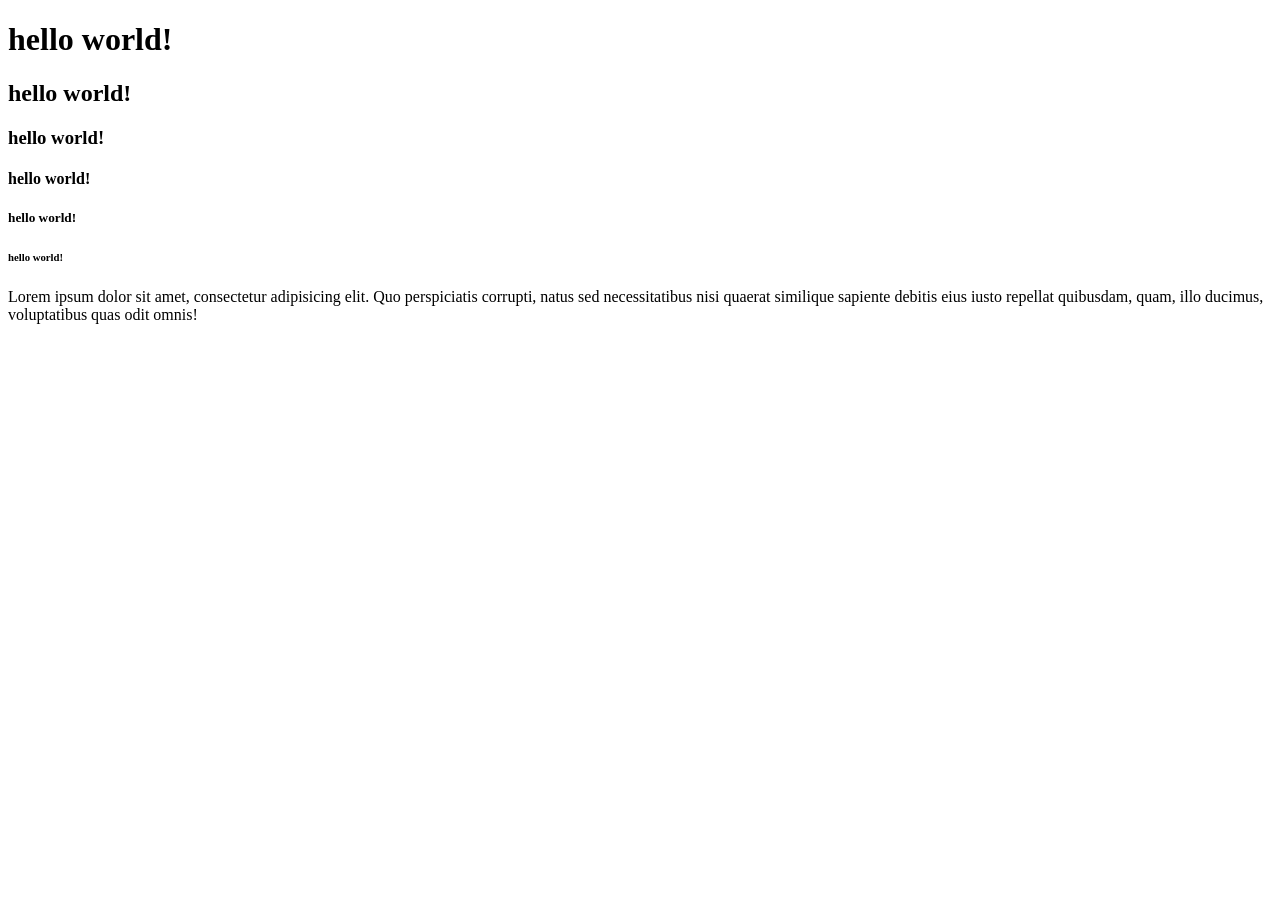
<file: 1/index.html>
<!DOCTYPE html>
<html lang="en">

  <head>
    <meta charset="utf-8"/>
    <title>Первая страница</title>
  </head>

  <body>
    <title>Первая страница</title>

    <h1> hello world! </h1>
    <h2> hello world! </h2>
    <h3> hello world! </h3>
    <h4> hello world! </h4>
    <h5> hello world! </h5>
    <h6> hello world! </h6>
    <p>Lorem ipsum dolor sit amet, consectetur adipisicing elit. Quo perspiciatis corrupti, natus sed necessitatibus nisi quaerat similique sapiente debitis eius iusto repellat quibusdam, quam, illo ducimus, voluptatibus quas odit omnis!</p>
  </body>
</html>
</file>
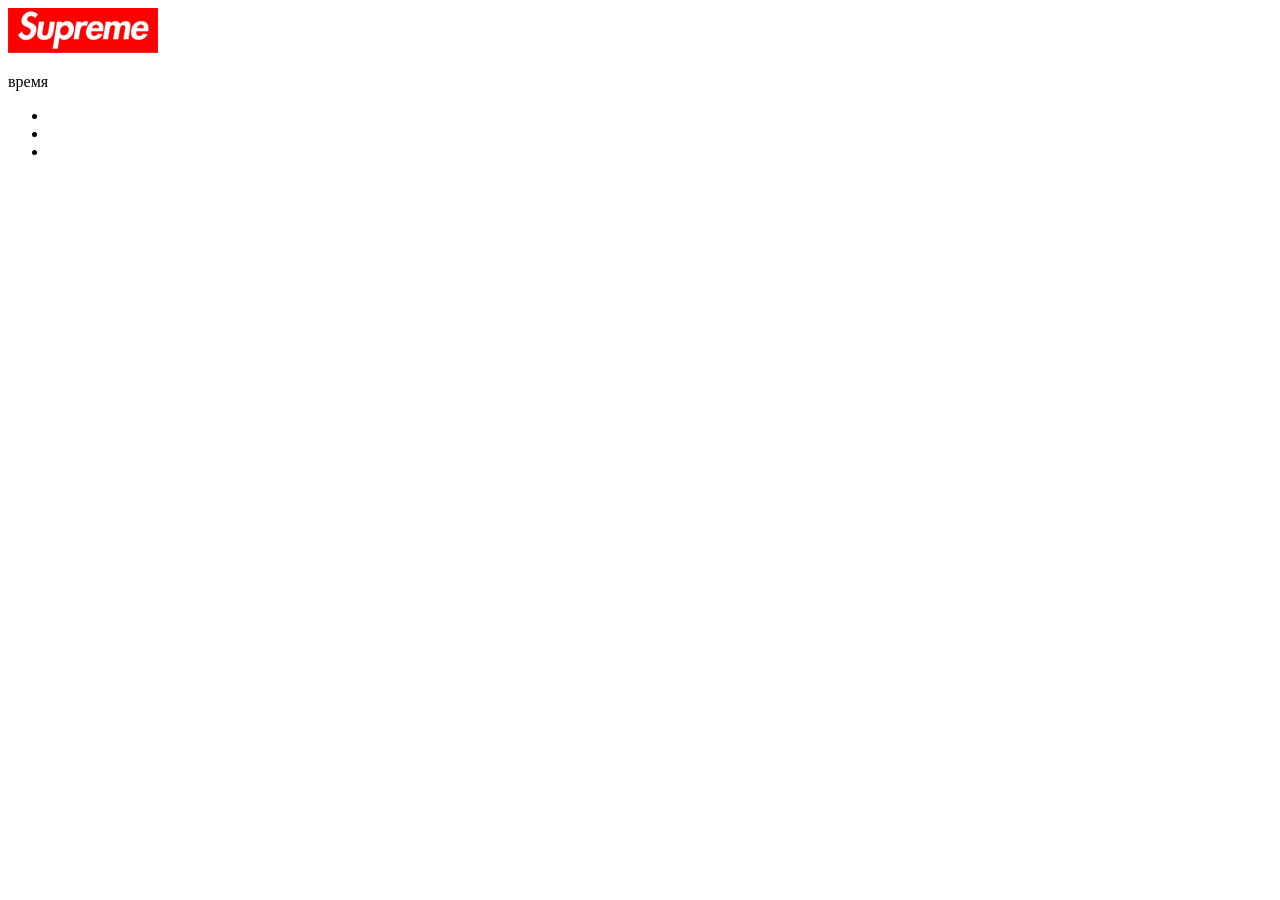
<file: 1/supreme/index.html>
<!DOCTYPE html>
<html lang="en">
<head>
  <meta charset="UTF-8">
  <meta name="viewport" content="width=device-width, initial-scale=1.0">
  <meta http-equiv="X-UA-Compatible" content="ie=edge">
  <title>Document</title>
</head>
<body>

<img src="logo.png" alt="">
<p>время</p>
<ul>
  <li></li>
  <li></li>
  <li></li>
</ul>

</body>
</html>
</file>
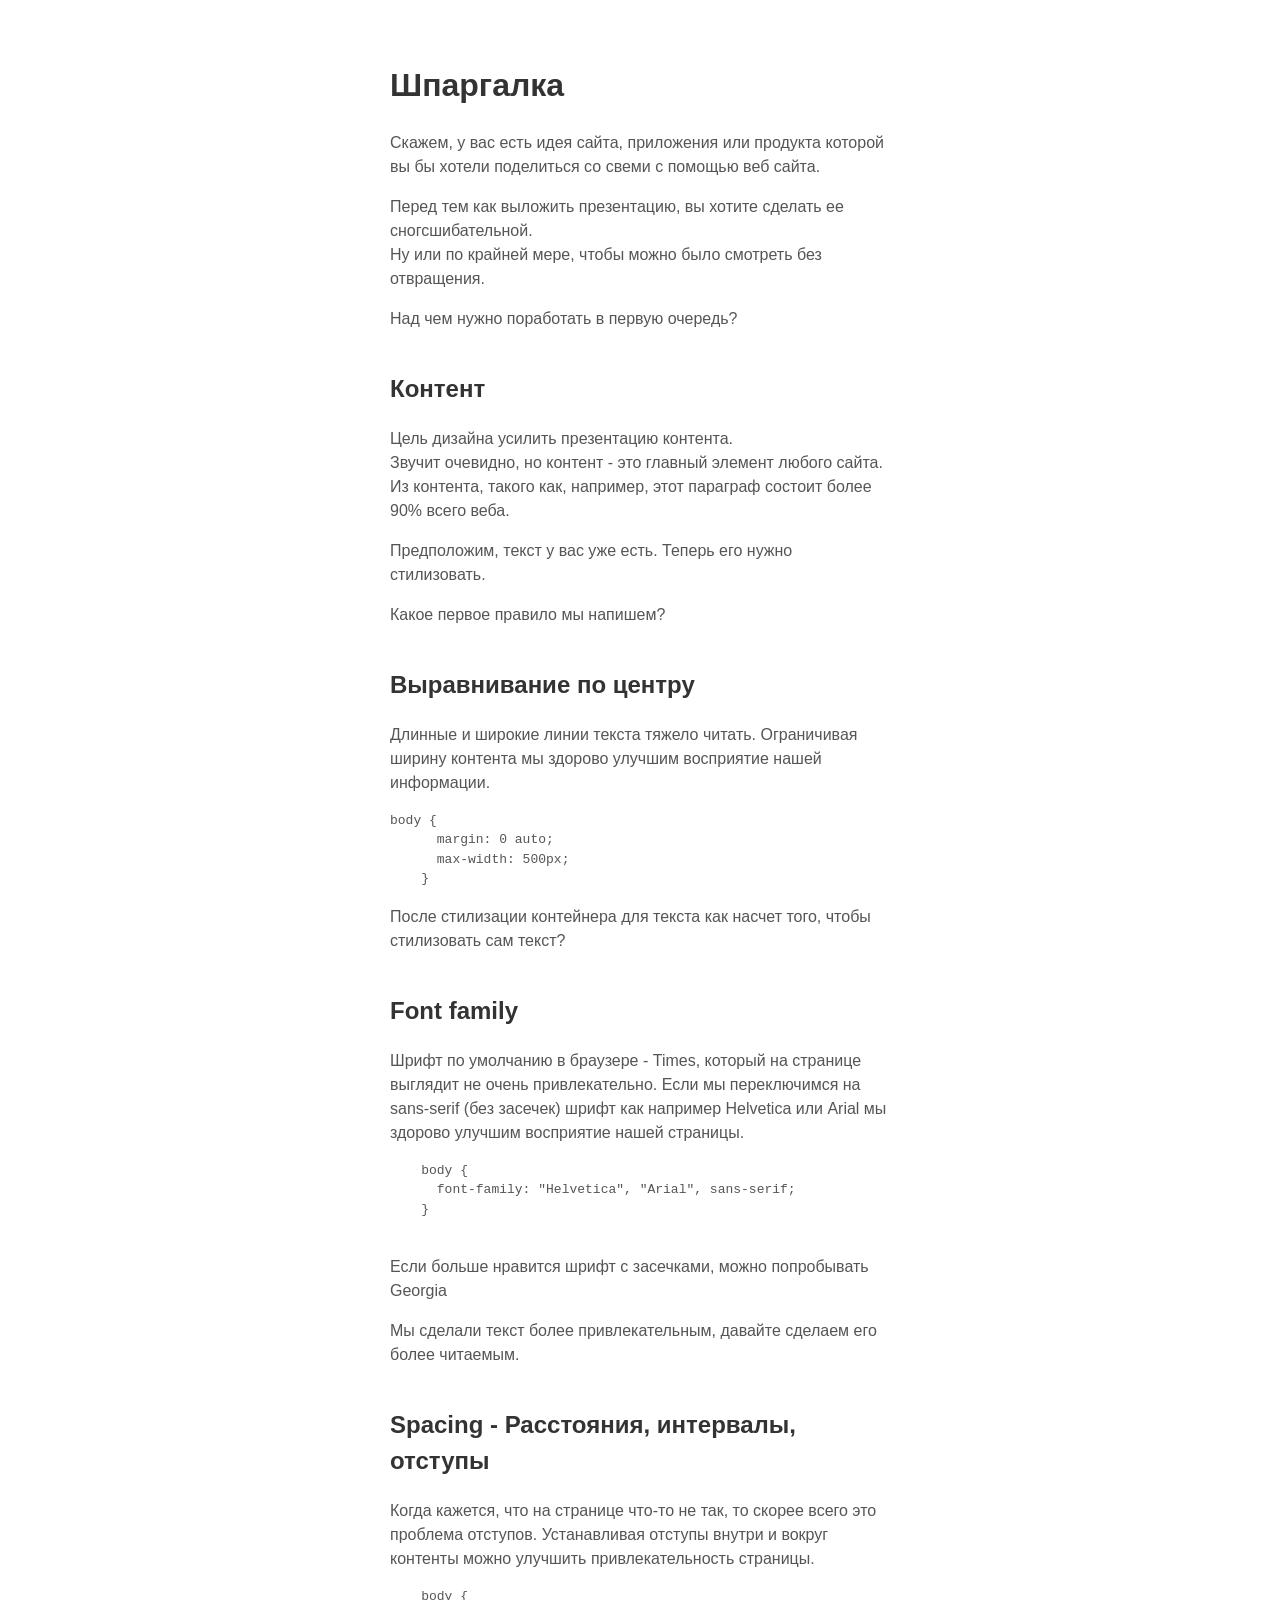
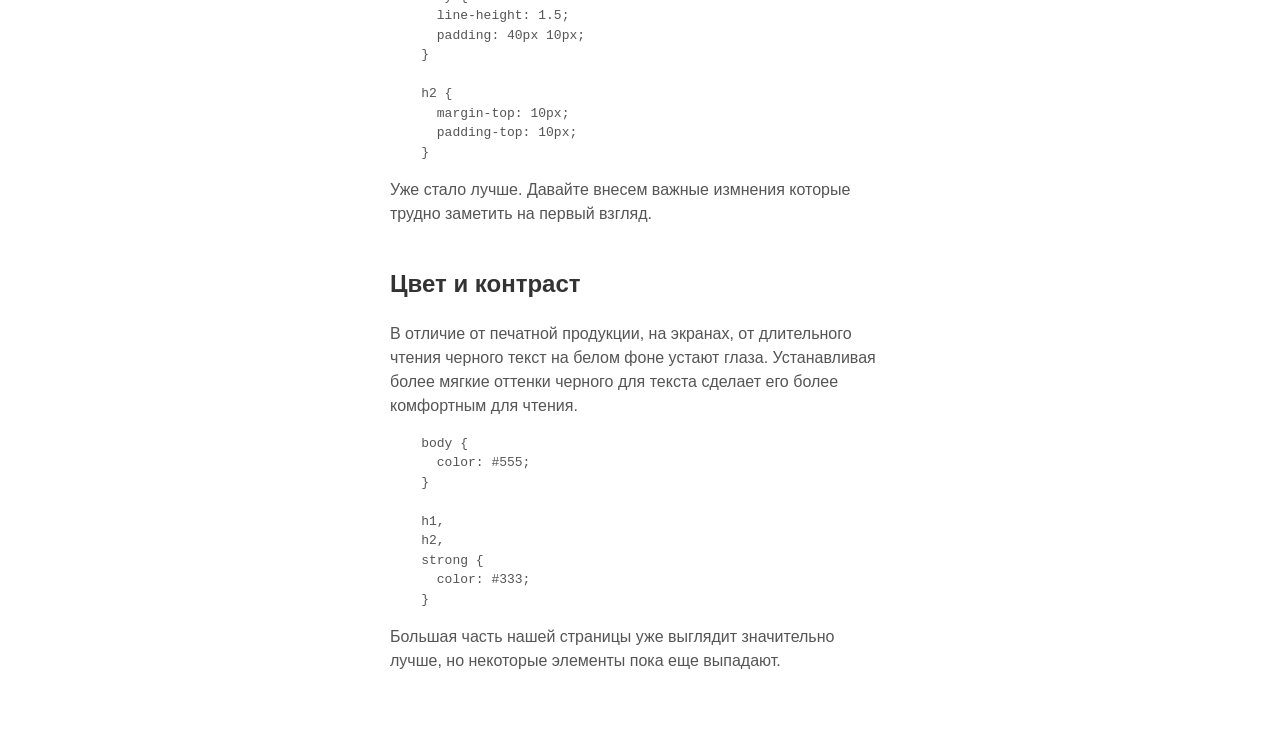
<file: 2/cheatsheet/index.html>
<!DOCTYPE html>
<html lang="en">
<head>
  <meta charset="UTF-8">
  <meta name="viewport" content="width=device-width, initial-scale=1.0">
  <meta http-equiv="X-UA-Compatible" content="ie=edge">
  <title>Document</title>
  <link rel="stylesheet" href="style.css">
  <link rel="stylesheet" href="http://meyerweb.com/eric/tools/css/reset/reset.css">
</head>
<body>
  <h1>Шпаргалка</h1>
  <div class="first">
    <p>Скажем, у вас есть идея сайта, приложения или продукта которой вы бы хотели поделиться со свеми с помощью веб сайта.</p>
    <p>Перед тем как выложить презентацию, вы хотите сделать ее сногсшибательной.<br>Ну или по крайней мере, чтобы можно было смотреть без отвращения.</p>
    <p>Над чем нужно поработать в первую очередь?</p>
  </div>
  <div class="second">
    <h2>Контент</h2>
    <p>Цель дизайна усилить презентацию контента.<br>
    Звучит очевидно, но контент - это главный элемент любого сайта.<br>
    Из контента, такого как, например, этот параграф состоит более 90% всего веба.</p>
    <p>Предположим, текст у вас уже есть. Теперь его нужно стилизовать.</p>
    <p>Какое первое правило мы напишем?</p>
  </div>
  <div class="third">
    <h2>Выравнивание по центру</h2>
    <p>Длинные и широкие линии текста тяжело читать. Ограничивая ширину контента мы здорово улучшим восприятие нашей информации.</p>
    <pre>body {
      margin: 0 auto;
      max-width: 500px;
    }</pre>
    <p>После стилизации контейнера для текста как насчет того, чтобы стилизовать сам текст?</p>
  </div>
  <div class="fourth">
    <h2>Font family</h2>
    <p>Шрифт по умолчанию в браузере - Times, который на странице выглядит не очень привлекательно. Если мы переключимся на sans-serif (без засечек) шрифт как например Helvetica или Arial мы здорово улучшим восприятие нашей страницы.</p>
    <pre>
    body {
      font-family: "Helvetica", "Arial", sans-serif;
    }
    </pre>
    <p>Если больше нравится шрифт с засечками, можно попробывать Georgia</p>

    <p>Мы сделали текст более привлекательным, давайте сделаем его более читаемым.</p>
  </div>
  <div class="fifth">
    <h2>Spacing - Расстояния, интервалы, отступы</h2>

    <p>Когда кажется, что на странице что-то не так, то скорее всего это проблема отступов. Устанавливая отступы внутри и вокруг контенты можно улучшить привлекательность страницы.</p>

    <pre>
    body {
      line-height: 1.5;
      padding: 40px 10px;
    }

    h2 {
      margin-top: 10px;
      padding-top: 10px;
    }</pre>

    <p>Уже стало лучше. Давайте внесем важные измнения которые трудно заметить на первый взгляд.</p>
  </div>
  <div class="six">
    <h2>Цвет и контраст</h2>

    <p>В отличие от печатной продукции, на экранах, от длительного чтения черного текст на белом фоне устают глаза. Устанавливая более мягкие оттенки черного для текста сделает его более комфортным для чтения.</p>
    <pre>
    body {
      color: #555;
    }

    h1,
    h2,
    strong {
      color: #333;
    }</pre>

    <p>Большая часть нашей страницы уже выглядит значительно лучше, но некоторые элементы пока еще выпадают.</p>
  </div>
</body>
</html>
</file>
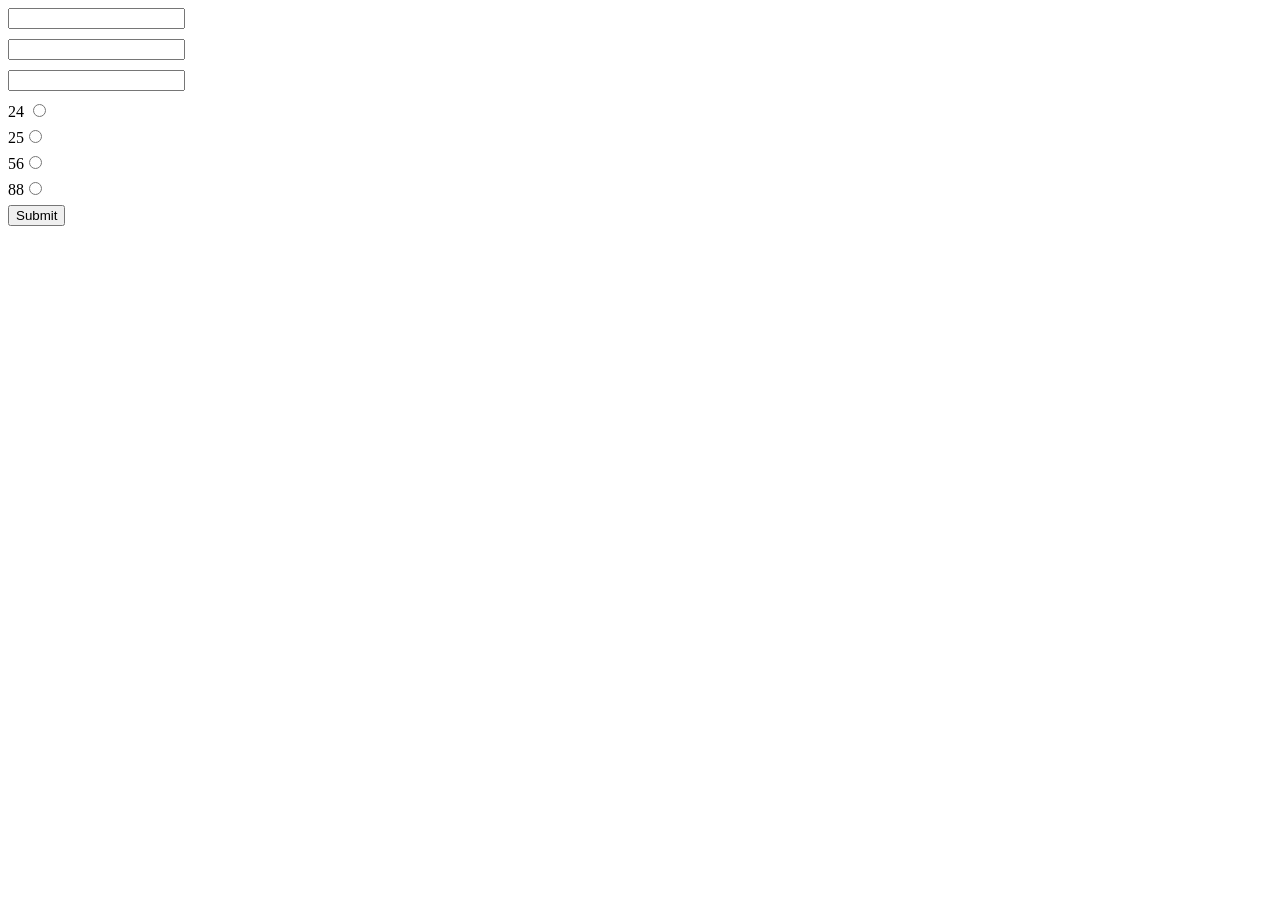
<file: 3/forms/index.html>
<!DOCTYPE html>
<html lang="en">
<head>
  <meta charset="UTF-8">
  <meta name="viewport" content="width=device-width, initial-scale=1.0">
  <meta http-equiv="X-UA-Compatible" content="ie=edge">
  <title>Document</title>
  <style>
  input {
    display: block;
    margin-bottom: 10px;
  }
  input[type="radio"] {
    display: inline;
  }
  </style>
</head>
<body>
<form action="">
  <input type="text">
  <input type="password">
  <input type="number">
  <div>
    24 <input type="radio" name="answer">
  </div>
  <div>
  25<input type="radio" name="answer">
  </div>
  <div>
  56<input type="radio" name="answer">
  </div>
  <div>
  88<input type="radio" name="answer">
  </div>

  <input type="submit">
</form>
</body>
</html>
</file>
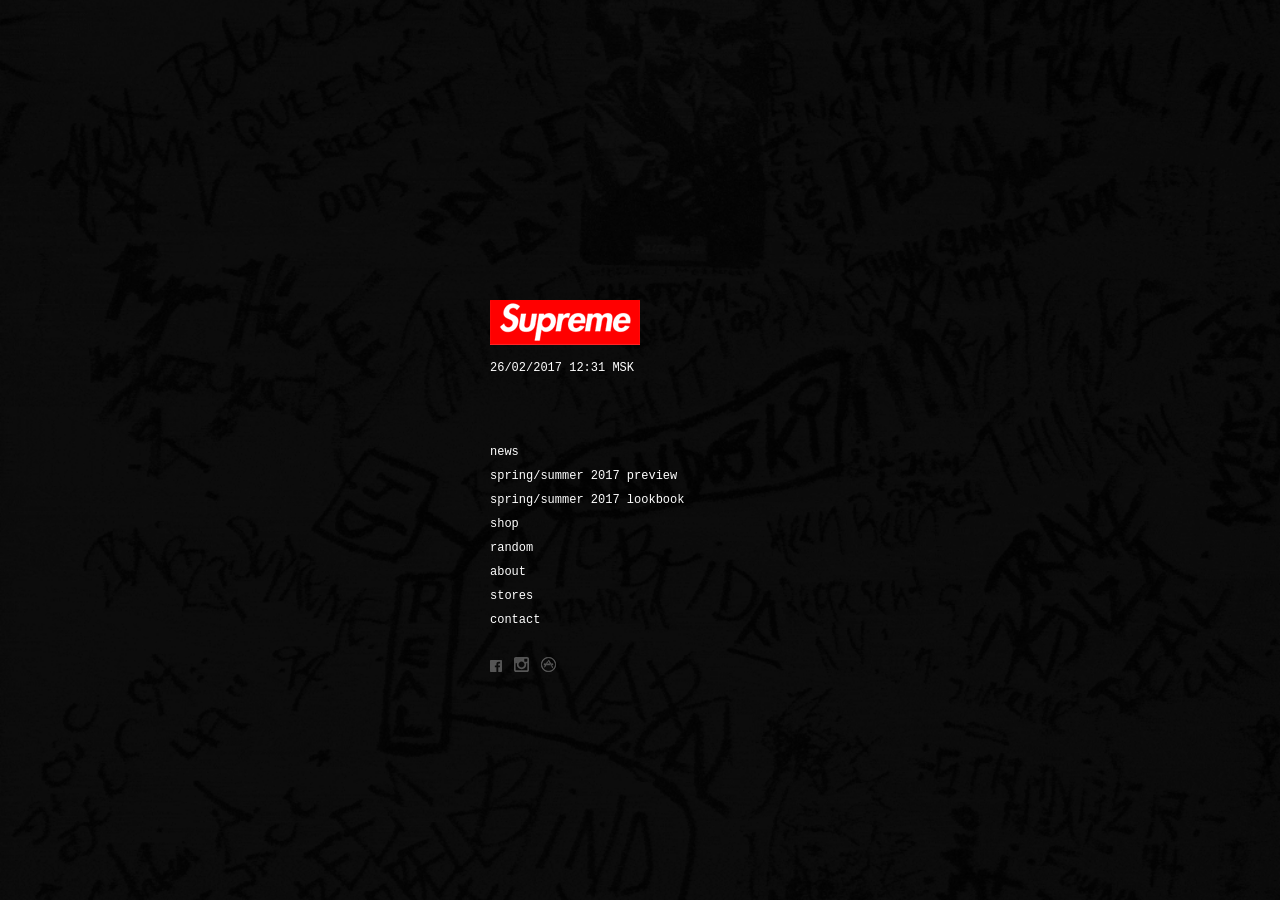
<file: 3/supreme/index.html>
<!DOCTYPE html>
<html lang="en">
<head>
  <meta charset="UTF-8">
  <meta name="viewport" content="width=device-width, initial-scale=1.0">
  <meta http-equiv="X-UA-Compatible" content="ie=edge">
  <title>Supreme</title>
  <link rel="stylesheet" href="style.css">
</head>
<body>
  <div class="header">
    <img src="images/logo.png" alt="">
    <p>26/02/2017 12:31 MSK</p>
  </div>
  <div class="main">
    <ul>
      <li><a href="">news</a></li>
      <li><a href="gallery.html">spring/summer 2017 preview</a></li>
      <li><a href="">spring/summer 2017 lookbook</a></li>
      <li><a href="">shop</a></li>
      <li><a href="">random</a></li>
      <li><a href="">about</a></li>
      <li><a href="">stores</a></li>
      <li><a href="">contact</a></li>
    </ul>
  </div>
  <div class="footer">
    <a href="https://www.facebook.com/supremeofficial" target="">
      <img src="images/logo-facebook.svg" alt="">
    </a>
    <a href="http://instagram.com/supremenewyork">
      <img src="images/logo-instagram.svg" alt="">
    </a>
    <a href="">
      <img src="images/app-store.png" alt="">
    </a>
  </div>
</body>
</html>
</file>
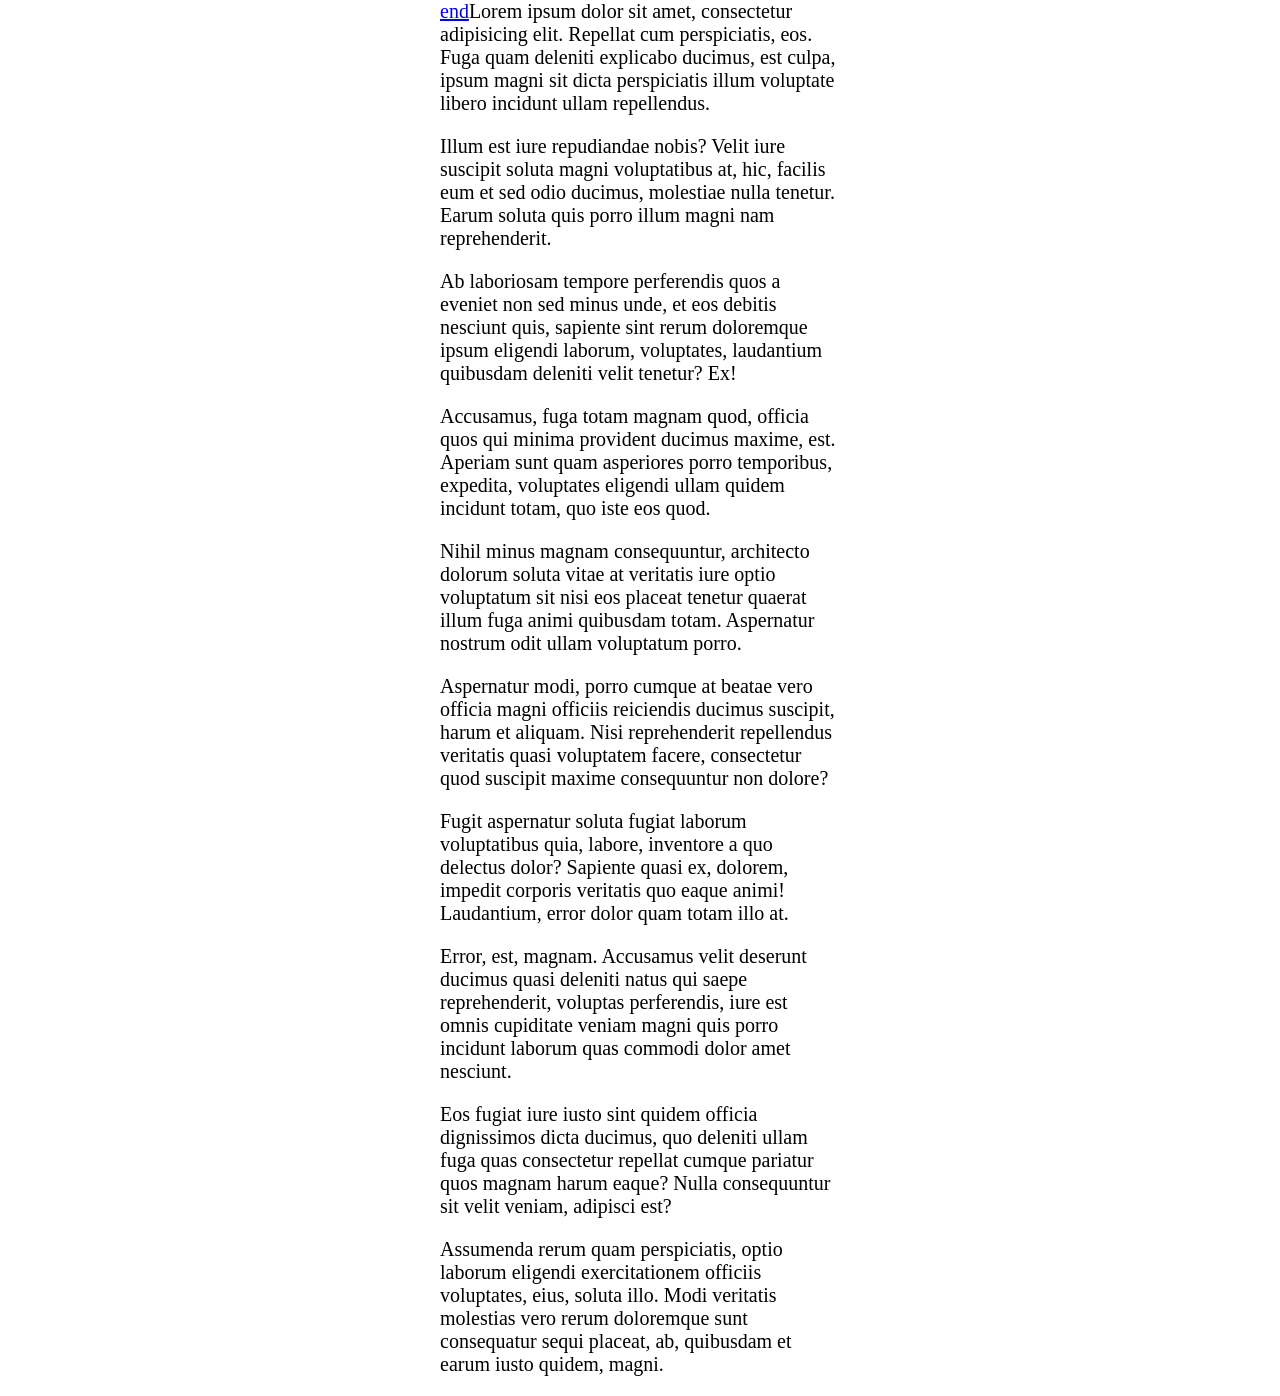
<file: 3/test/index.html>
<!DOCTYPE html>
<html lang="en">
<head>
  <meta charset="UTF-8">
  <meta name="viewport" content="width=device-width, initial-scale=1.0">
  <meta http-equiv="X-UA-Compatible" content="ie=edge">
  <title>Document</title>
  <style>
    body {
      max-width: 400px;
      margin: 0 auto;
      font-size: 20px;
    }
    div {
      margin-bottom: 20px;
    }
  </style>
</head>
<body>
<div><a href="#last">end</a>Lorem ipsum dolor sit amet, consectetur adipisicing elit. Repellat cum perspiciatis, eos. Fuga quam deleniti explicabo ducimus, est culpa, ipsum magni sit dicta perspiciatis illum voluptate libero incidunt ullam repellendus.</div>
<div>Illum est iure repudiandae nobis? Velit iure suscipit soluta magni voluptatibus at, hic, facilis eum et sed odio ducimus, molestiae nulla tenetur. Earum soluta quis porro illum magni nam reprehenderit.</div>
<div>Ab laboriosam tempore perferendis quos a eveniet non sed minus unde, et eos debitis nesciunt quis, sapiente sint rerum doloremque ipsum eligendi laborum, voluptates, laudantium quibusdam deleniti velit tenetur? Ex!</div>
<div>Accusamus, fuga totam magnam quod, officia quos qui minima provident ducimus maxime, est. Aperiam sunt quam asperiores porro temporibus, expedita, voluptates eligendi ullam quidem incidunt totam, quo iste eos quod.</div>
<div>Nihil minus magnam consequuntur, architecto dolorum soluta vitae at veritatis iure optio voluptatum sit nisi eos placeat tenetur quaerat illum fuga animi quibusdam totam. Aspernatur nostrum odit ullam voluptatum porro.</div>
<div>Aspernatur modi, porro cumque at beatae vero officia magni officiis reiciendis ducimus suscipit, harum et aliquam. Nisi reprehenderit repellendus veritatis quasi voluptatem facere, consectetur quod suscipit maxime consequuntur non dolore?</div>
<div>Fugit aspernatur soluta fugiat laborum voluptatibus quia, labore, inventore a quo delectus dolor? Sapiente quasi ex, dolorem, impedit corporis veritatis quo eaque animi! Laudantium, error dolor quam totam illo at.</div>
<div>Error, est, magnam. Accusamus velit deserunt ducimus quasi deleniti natus qui saepe reprehenderit, voluptas perferendis, iure est omnis cupiditate veniam magni quis porro incidunt laborum quas commodi dolor amet nesciunt.</div>
<div>Eos fugiat iure iusto sint quidem officia dignissimos dicta ducimus, quo deleniti ullam fuga quas consectetur repellat cumque pariatur quos magnam harum eaque? Nulla consequuntur sit velit veniam, adipisci est?</div>
<div id="last">Assumenda rerum quam perspiciatis, optio laborum eligendi exercitationem officiis voluptates, eius, soluta illo. Modi veritatis molestias vero rerum doloremque sunt consequatur sequi placeat, ab, quibusdam et earum iusto quidem, magni.</div>
</body>
</html>
</file>
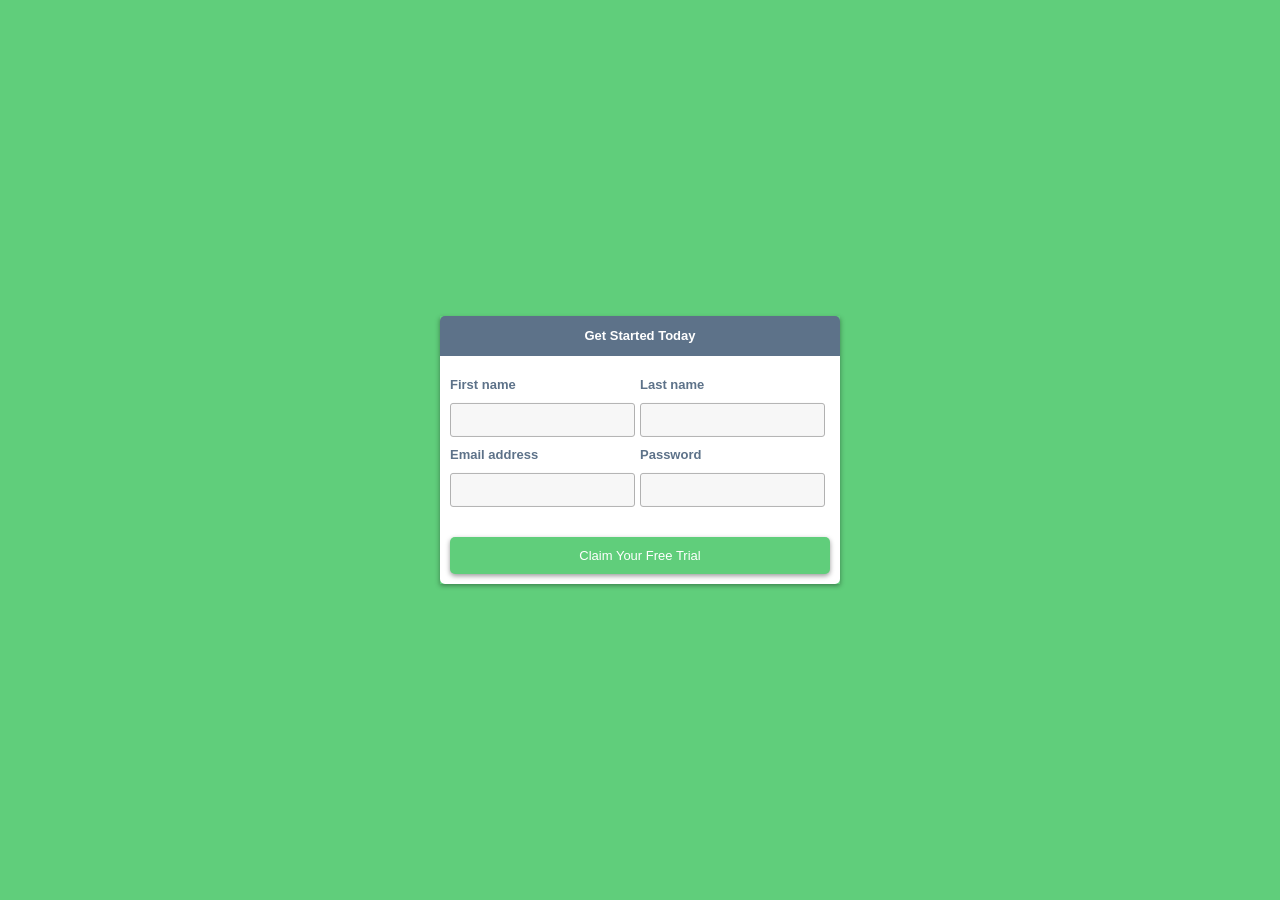
<file: 4/form/index.html>
<!DOCTYPE html>
<html lang="en">
<head>
  <meta charset="UTF-8">
  <meta name="viewport" content="width=device-width, initial-scale=1.0">
  <meta http-equiv="X-UA-Compatible" content="ie=edge">
  <title>Document</title>
  <style>
    * {
      box-sizing: border-box;
    }

    body {
      font-family: arial, helvetica, sans-serif;
      background: #60CE7B;
    }

    .half {
      display: inline-block;
      width: 50%;
      padding-right: 5px;
    }

    h1 {
      background: #5D7289;
      color: white;
      text-align: center;
      font-size: 13px;
      margin: 0;
      padding: 0;
      line-height: 40px;
      border-radius: 5px 5px 0 0;
    }
    h2 {
      color: #5D7289;
      font-size: 13px;
    }
    input {
      width: 100%;
      outline: 0;
      border: 1px solid #b1b1b1;
      background: #f7f7f7;
      border-radius: 3px;
      line-height: 30px;
    }

    .green-button {
      background: #60CE7B;
      outline: 0;
      border: 0;
      border-radius: 5px;
      width: 100%;
      color: white;
      font-size: 13px;
      line-height: 35px;
      margin-top: 30px;
      transition: box-shadow .3s;
      box-shadow: 0px 2px 5px rgba(0,0,0,.4);
    }

    .green-button:hover {
      box-shadow: none;
    }

    form {
      background: white;
      padding: 10px;
      border-radius: 0 0 5px 5px;
    }

    .container {
      min-width: 400px;
      position: absolute;
      left: 50%;
      top: 50%;
      transform: translate(-50%, -50%);
      box-shadow: 0px 2px 5px rgba(0,0,0,.4);
    }
  </style>
</head>
<body>
  <div class="container">
    <h1>Get Started Today</h1>
    <form>
      <div>
        <div class="half">
          <h2>First name</h2>
          <input type="text">
        </div><div class="half">
          <h2>Last name</h2>
          <input type="text">
        </div>
      </div>
      <div>
        <div class="half">
          <h2>Email address</h2>
          <input type="text">
        </div><div class="half">
          <h2>Password</h2>
          <input type="text">
        </div>
      </div>
      <button class="green-button">Claim Your Free Trial</button>
    </form>
  </div>
</body>
</html>
</file>
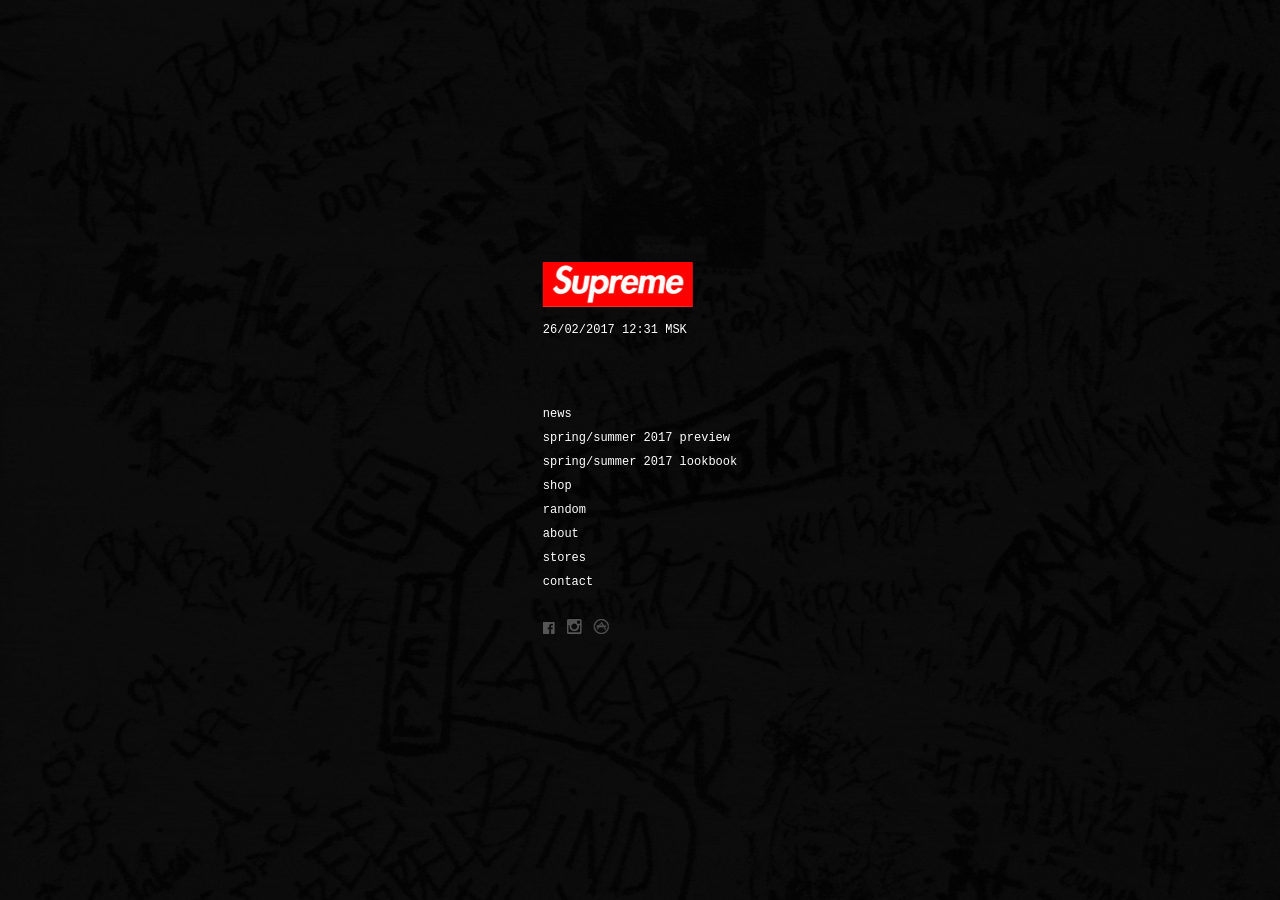
<file: 4/supreme/index.html>
<!DOCTYPE html>
<html lang="en">
<head>
  <meta charset="UTF-8">
  <meta name="viewport" content="width=device-width, initial-scale=1.0">
  <meta http-equiv="X-UA-Compatible" content="ie=edge">
  <title>Supreme</title>
  <link rel="stylesheet" href="style.css">
</head>
<body>
  <div class="filler"></div>
  <div class="wrapper">
    <div class="container">
      <div class="header">
        <img src="images/logo.png" alt="">
        <p>26/02/2017 12:31 MSK</p>
      </div>
      <div class="main">
        <ul>
          <li><a href="">news</a></li>
          <li><a href="gallery.html">spring/summer 2017 preview</a></li>
          <li><a href="">spring/summer 2017 lookbook</a></li>
          <li><a href="">shop</a></li>
          <li><a href="">random</a></li>
          <li><a href="">about</a></li>
          <li><a href="">stores</a></li>
          <li><a href="">contact</a></li>
        </ul>
      </div>
      <div class="footer">
        <a href="https://www.facebook.com/supremeofficial" target="">
          <img src="images/logo-facebook.svg" alt="">
        </a>
        <a href="http://instagram.com/supremenewyork">
          <img src="images/logo-instagram.svg" alt="">
        </a>
        <a href="">
          <img src="images/app-store.png" alt="">
        </a>
      </div>
    </div>
  </div>
</body>
</html>
</file>
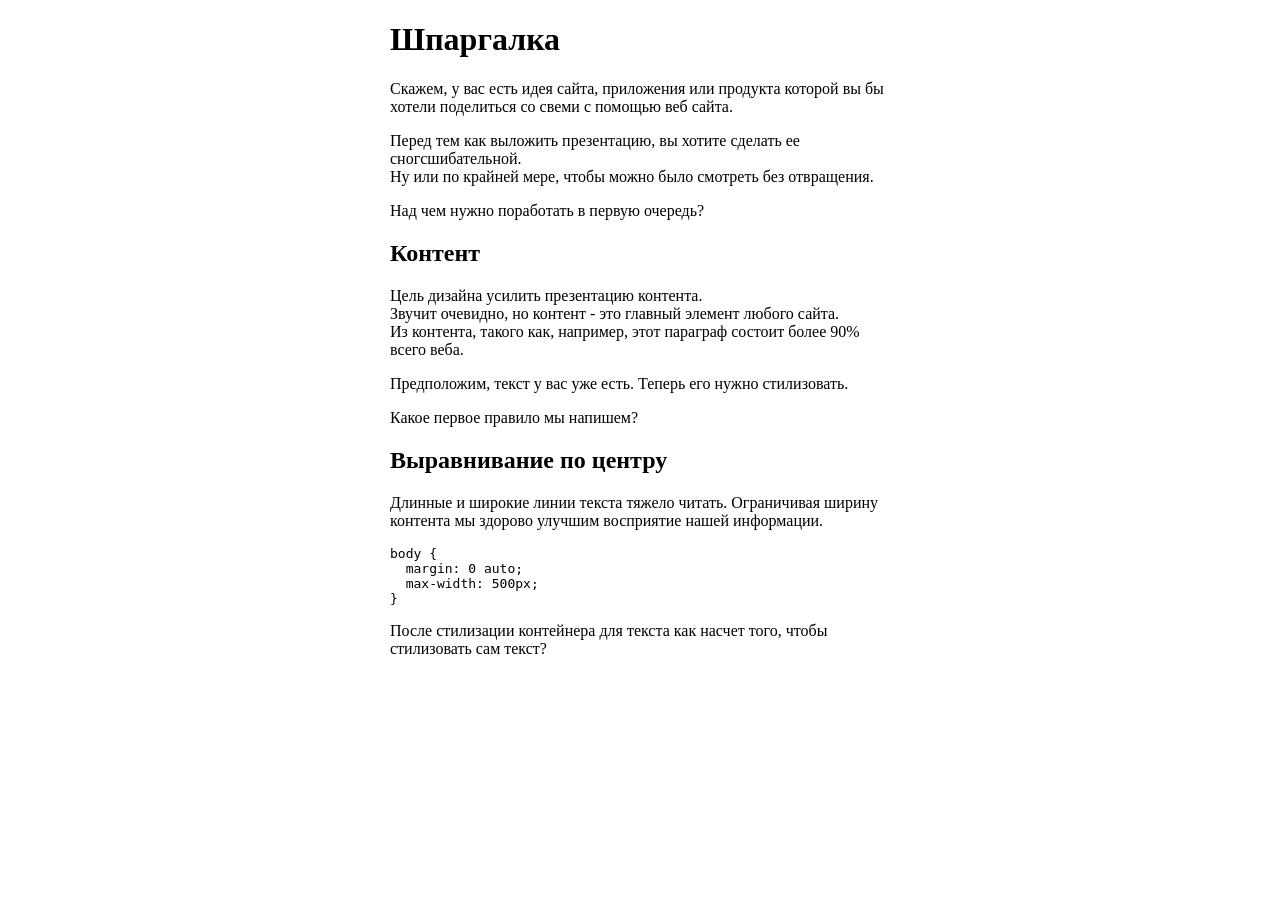
<file: 1/cheatsheet.html>
<!DOCTYPE html>
<html lang="en">
<head>
  <meta charset="UTF-8">
  <meta name="viewport" content="width=device-width, initial-scale=1.0">
  <meta http-equiv="X-UA-Compatible" content="ie=edge">
  <title>Document</title>
  <style>body {
    margin: 0 auto;
    max-width: 500px;
  }</style>
</head>
<body>
  <h1>Шпаргалка</h1>

  <p>Скажем, у вас есть идея сайта, приложения или продукта которой вы бы хотели поделиться со свеми с помощью веб сайта.</p>
  <p>Перед тем как выложить презентацию, вы хотите сделать ее сногсшибательной.<br>Ну или по крайней мере, чтобы можно было смотреть без отвращения.</p>
  <p>Над чем нужно поработать в первую очередь?</p>

  <h2>Контент</h2>
  <p>Цель дизайна усилить презентацию контента.<br>
  Звучит очевидно, но контент - это главный элемент любого сайта.<br>
  Из контента, такого как, например, этот параграф состоит более 90% всего веба.</p>
  <p>Предположим, текст у вас уже есть. Теперь его нужно стилизовать.</p>
  <p>Какое первое правило мы напишем?</p>

  <h2>Выравнивание по центру</h2>

<p>Длинные и широкие линии текста тяжело читать. Ограничивая ширину контента мы здорово улучшим восприятие нашей информации.</p>
<pre>body {
  margin: 0 auto;
  max-width: 500px;
}</pre>

<p>После стилизации контейнера для текста как насчет того, чтобы стилизовать сам текст?</p>
</body>
</html>
</file>
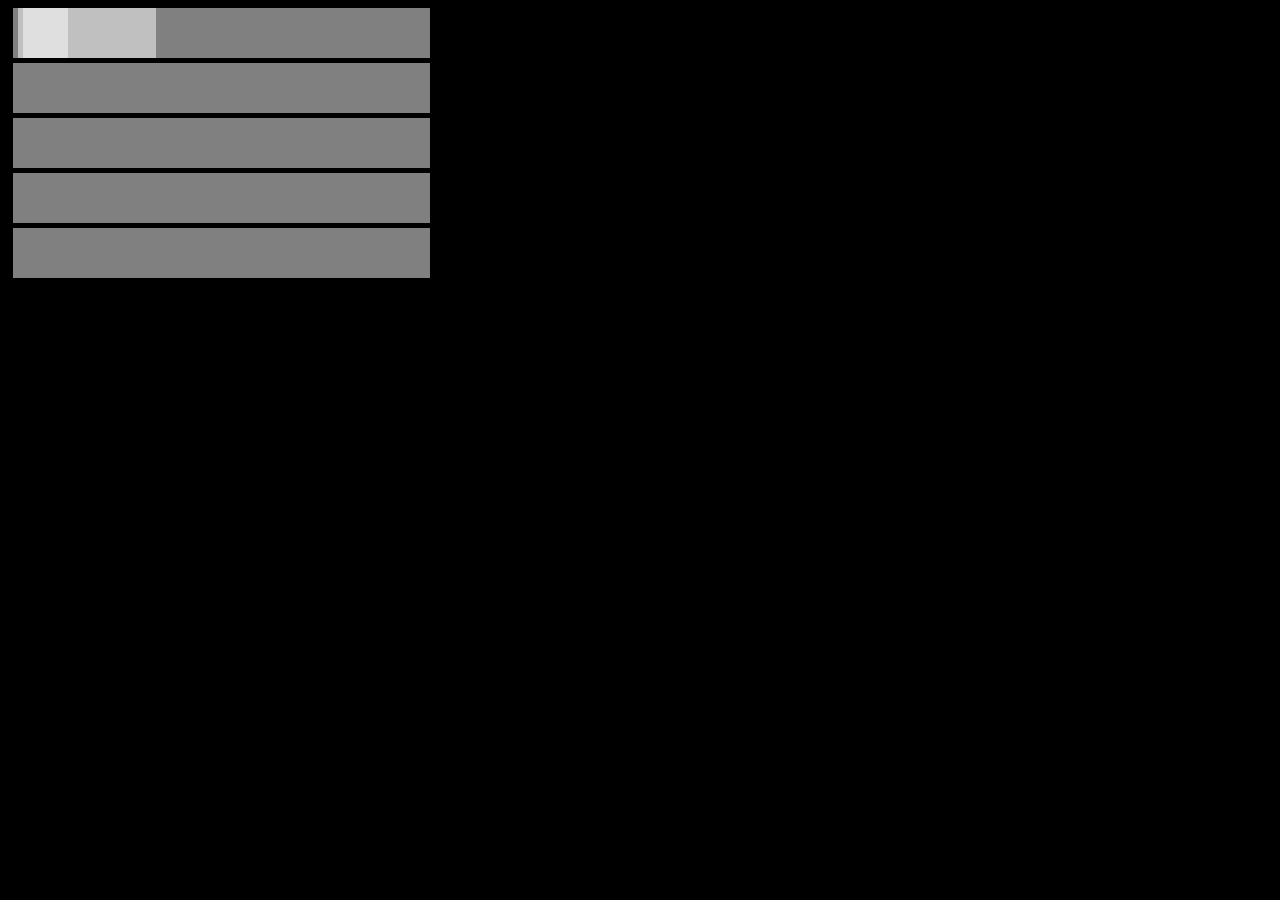
<file: 1/tags.html>
<!DOCTYPE html>
<html lang="en">
<head>
  <meta charset="UTF-8">
  <meta name="viewport" content="width=device-width, initial-scale=1.0">
  <meta http-equiv="X-UA-Compatible" content="ie=edge">
  <title>Document</title>
  <style>
  body {
    background: black;
  }
  #black {
    background: black;
  }
  div.red {
    background: yellow;
  }
  .red {
    background: red;
  }
  div {
    width: 33%;
    height: 50px;
    background: rgba(255,255,255,0.5) !important;
    margin: 5px;
  }
  div {
    background: green;
  }
  </style>
</head>
<body>
  <div>
    <div>
      <div></div>
    </div>
  </div>
  <div></div>
  <div style="background:purple;" class="red" id="black"></div>
  <div></div>
  <div></div>
</body>
</html>
</file>
<file: 2/cheatsheet/style.css>
body {
  margin: 0 auto;
  max-width: 500px;
  font-family: "Helvetica", "Arial", sans-serif;
  color: #555;
}

body {
  line-height: 1.5;
  padding: 40px 10px;
}

h2 {
  margin-top: 10px;
  padding-top: 1em;
}

h1,
h2,
strong {
  color: #333;
}
</file>
<file: 3/supreme/style.css>
html {
  height: 100%;
  background: black url(images/bg.gif) center no-repeat;
  background-size: cover;
}
body {
  margin: 0 auto;
  max-width: 300px;
  color: white;
  font-family: "Courier New", Courier, Monaco, sans-serif;
  font-size: 12px;
}
a {
  color: white;
  text-decoration: none;
}
ul {
  list-style-type: none;
  padding: 0;
}
li {
  margin-bottom: 10px;
}

.header {
  margin-top: 300px;
  margin-bottom: 70px;
}

/* ФУТЕР */

.footer {
  margin-top: 30px;
}

.main a {
  transition-property: background-color;
  transition-duration: 0.5s;
}

.main a:hover {
  color: white;
  background-color: red;
}

.footer a {
  display: inline-block;
  padding-right: 5px;
  opacity: 0.3;
}

.footer a:hover {
  opacity: 1;
}

.footer a img{
  max-width: 15px;
}

/* СТИЛИ ДЛЯ 5го АЙФОНА */
@media screen and (max-width:320px){
  .header {
    margin-top: 60px;
  }
  body {
    max-width: 200px;
  }
}
</file>
<file: 4/supreme/style.css>
html {
  height: 100%;
  background: black url(images/bg.gif) center no-repeat;
  background-size: cover;
}
.wrapper {
  position: absolute;
  left: 50%;
  top: 50%;
  transform: translate(-50%, -50%);
  /*margin: 0 auto;*/
  /*max-width: 300px;*/
  color: white;
  font-family: "Courier New", Courier, Monaco, sans-serif;
  font-size: 12px;
}
a {
  color: white;
  text-decoration: none;
}
ul {
  list-style-type: none;
  padding: 0;
}
li {
  margin-bottom: 10px;
}
/* АНИМАЦИЯ */
.filler {
  position: absolute;
  left: 0;
  top: 0;
  width: 100%;
  height: 100%;
  background: black;
  animation: fadeout 1s forwards;
}
@keyframes fadeout {
  from {
    opacity: 1;
  }
  to {
    opacity: 0;
  }
}
.container {
  animation: fadein 1.5s forwards;
}

@keyframes fadein {
  from {
    opacity: 0;
    /*прозрачный*/
  }
  to {
    opacity: 1;
    /*проявится*/
  }
}

/*ХЕДЕР*/

.header {
  margin-bottom: 70px;
}

/* ФУТЕР */

.footer {
  margin-top: 30px;
}

.main a {
  transition-property: background-color;
  transition-duration: 0.5s;
}

.main a:hover {
  color: white;
  background-color: red;
}

.footer a {
  display: inline-block;
  padding-right: 5px;
  opacity: 0.3;
}

.footer a:hover {
  opacity: 1;
}

.footer a img{
  max-width: 15px;
}

/* СТИЛИ ДЛЯ 5го АЙФОНА */
@media screen and (max-width:320px){
  .header {
    margin-top: 60px;
  }
  body {
    max-width: 200px;
  }
}
</file>
